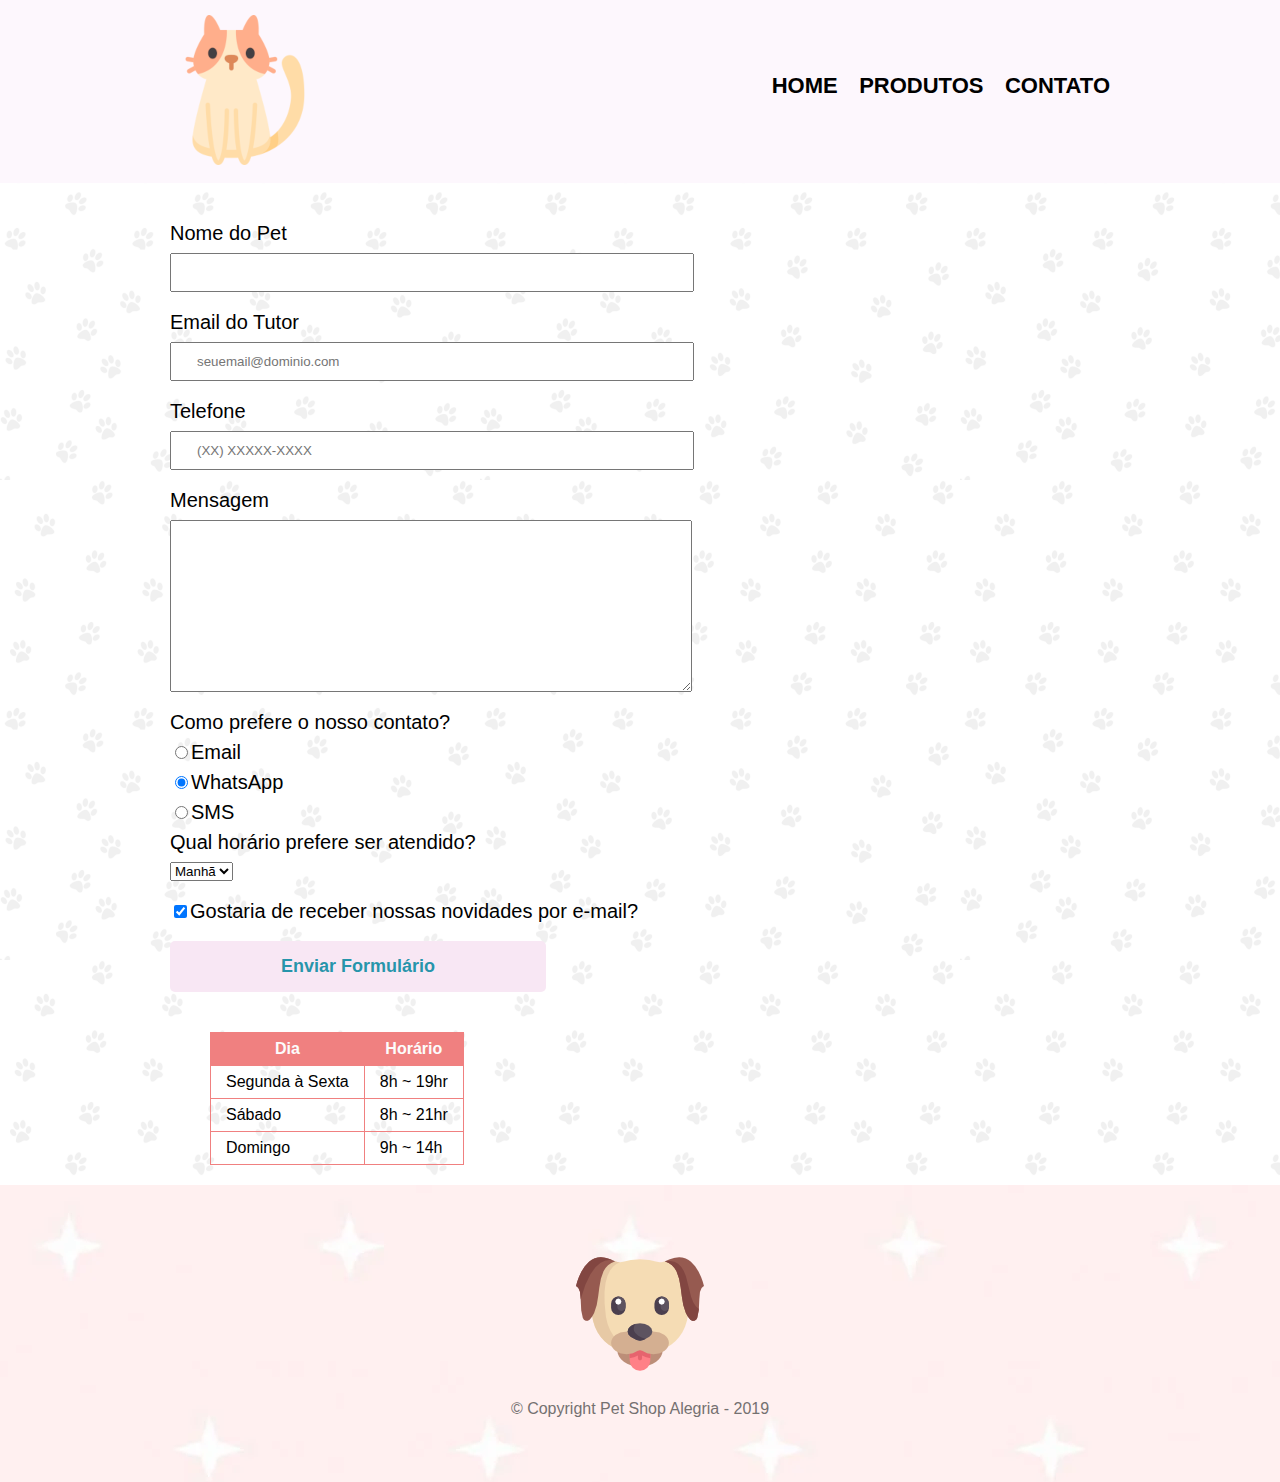
<file: contato.html>
<!DOCTYPE html>
<html lang="PT-BR">
<head>
    <meta charset="UTF-8">
    <meta http-equiv="X-UA-Compatible" content="IE=edge">
    <meta name="viewport" content="width=device-width, initial-scale=1.0">
    <link rel="stylesheet" href="css/resset.css">
    <link rel="stylesheet" href="/css/style.css">
    <link rel="shortcut icon" href="/imagens/fav.ico" type="image/x-icon">
    <title>Contato Alegria</title>
</head>
<body class="corpo-produtos">
    <header>
        <div class="caixa">
            <h1><img src="/imagens/logo.png"></h1>
            <nav>
                <ul>
                    <li><a href="home.html">Home</a></li>
                    <li><a href="produtos.html">Produtos</a></li>
                    <li><a href="contato.html">Contato</a></li>
                </ul>
            </nav>
        </div>
    </header>
    <main class="conteudo-principal">
        <form>
            <label for="nomepet">Nome do Pet</label>
            <input type="text" id="nomepet" class="input-padrao" required>

            <label for="email">Email do Tutor</label>
            <input type="text" id="email" class="input-padrao" required placeholder="seuemail@dominio.com">

            <label for="Telefone">Telefone</label>
            <input type="text" id="telefone" class="input-padrao" required placeholder="(XX) XXXXX-XXXX">

            <label for="mensagem">Mensagem</label>
            <textarea id="mensagem" cols="62" rows="10" class="input-padrao" required></textarea>

        <fieldset>
            <legend>Como prefere o nosso contato?</legend>
            <label for="radio-email"><input type="radio" name="contato" value="email" id="radio-email">Email</label>
            
            <label for="radio-whatsapp"><input type="radio" name="contato" value="Whatsapp" id="radio-whatsapp" checked>WhatsApp</label>
           
            <label for="radio-sms"><input type="radio" name="contato" value="sms" id="radio-sms">SMS</label>
        </fieldset>
        <fieldset>
            <legend>Qual horário prefere ser atendido?</legend>
            <select>
                <option>Manhã</option>
                <option>Tarde</option>
                <option>Noite</option>
            </select>
    </fieldset>

        <label class="checkbox"><input type="checkbox" checked>Gostaria de receber nossas novidades por e-mail?</label>

            <input type="submit" value="Enviar Formulário" class="enviar">
        </form>
        <table>
            <thead>
            <tr>
                <th>Dia</th>
                <th>Horário</th>
            </tr>
        </thead>
        <tbody>
            <tr>
                <td>Segunda à Sexta</td>
                <td>8h ~ 19hr</td>
            </tr>
            <tr>
                <td>Sábado</td>
                <td>8h ~ 21hr</td>
            </tr>
            <tr>
                <td>Domingo</td>
                <td>9h ~ 14h</td>
            </tr>
        </tbody>
        </table>

    </main>
</body>

    <footer>
        <img src="/imagens/iconedog.png">
        <p class="copyright"> &copy; Copyright Pet Shop Alegria - 2019</p>
    </footer>
</html>
</file>
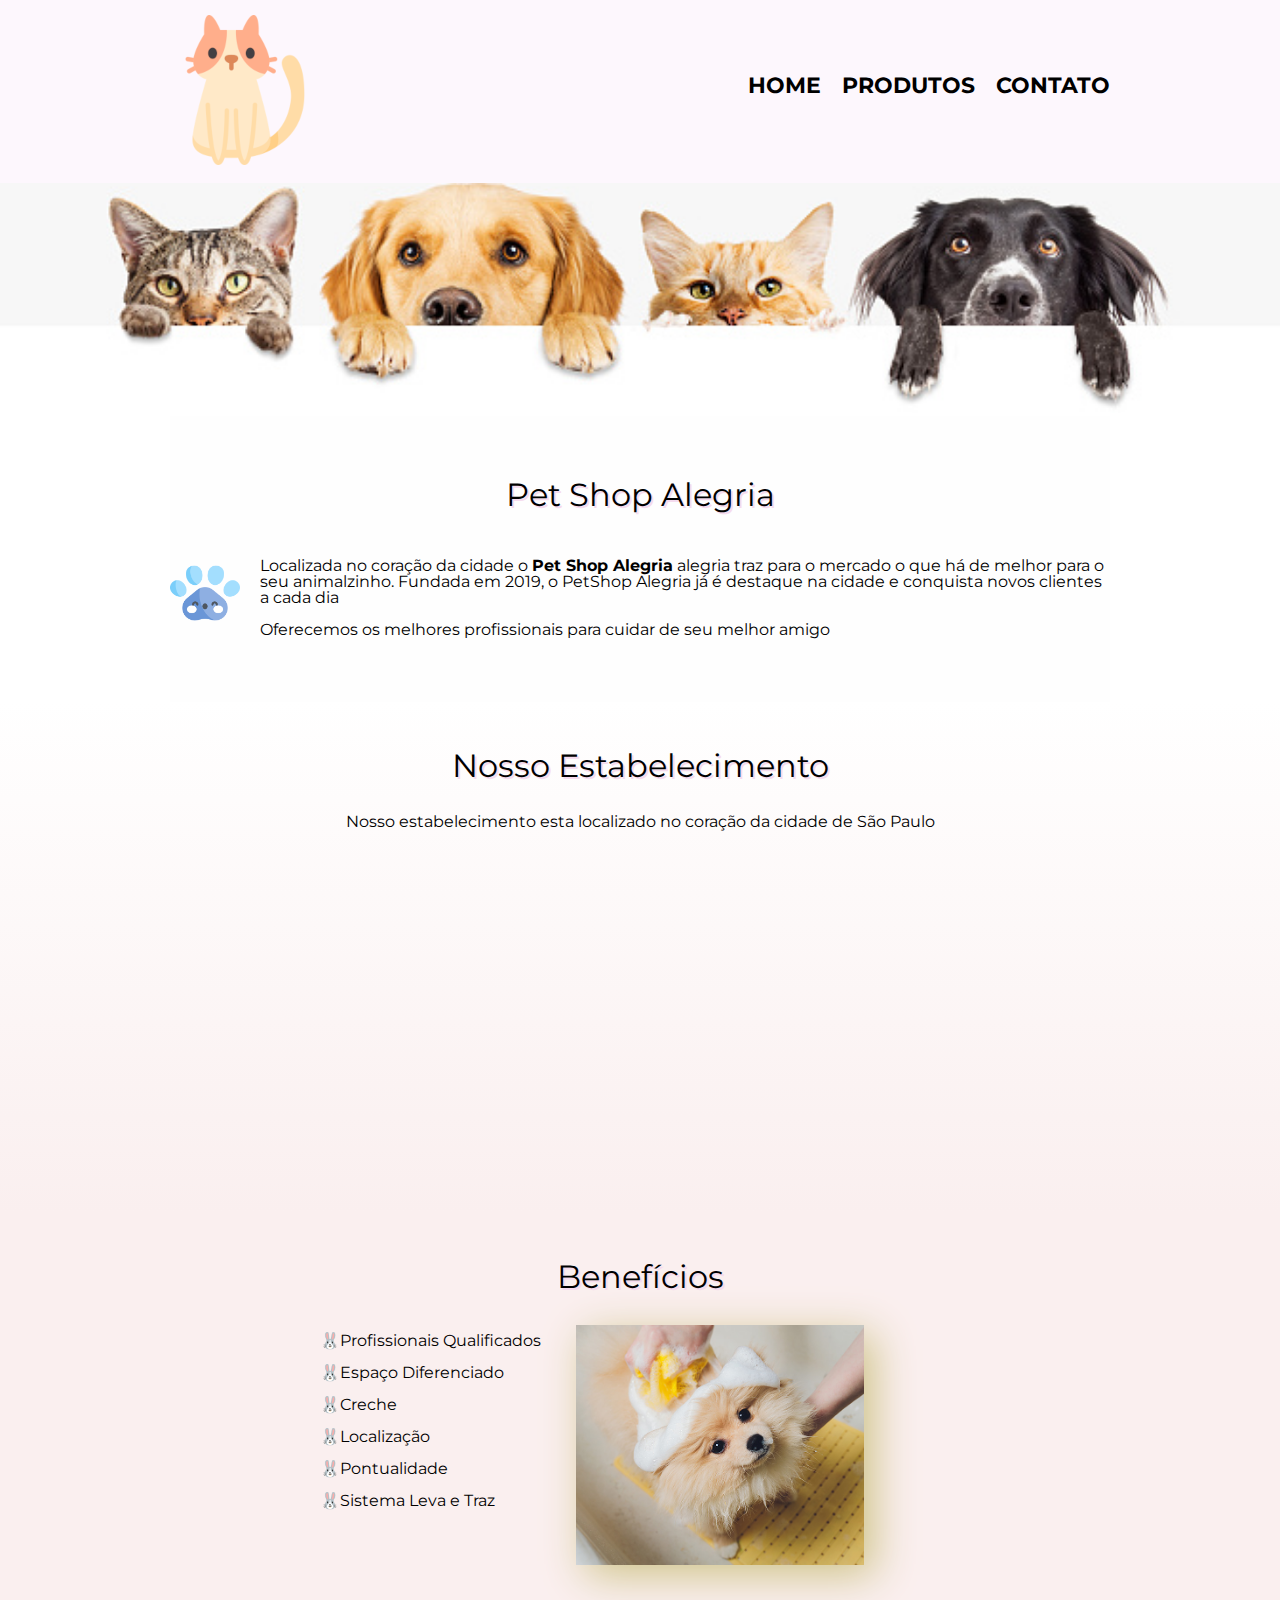
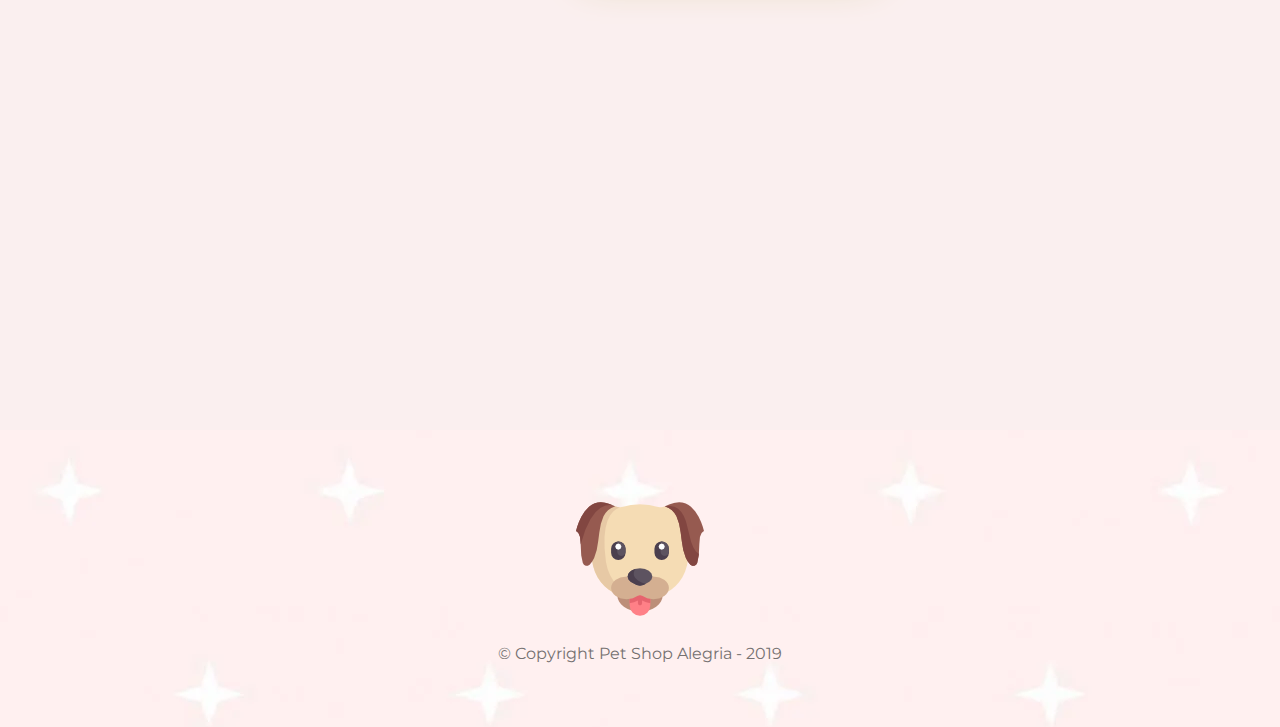
<file: home.html>
<!DOCTYPE html>
<html lang="pt-br">
<head>
    <meta charset="UTF-8">
    <meta http-equiv="X-UA-Compatible" content="IE=edge">
    <meta name="viewport" content="width=device-width, initial-scale=1.0">
    <link rel="stylesheet" href="css/resset.css">
    <link rel="stylesheet" href="/css/style.css">
    <link rel="shortcut icon" href="/imagens/fav.ico" type="image/x-icon">
    <link href="https://fonts.googleapis.com/css?family=Montserrat&display=swap" rel="stylesheet">
    <title>Pet alegria</title>
</head>
<body>
    <header>
        <div class="caixa">
            <h1><img src="/imagens/logo.png"></h1>
            <nav>
                <ul>
                    <li><a href="home.html">Home</a></li>
                    <li><a href="produtos.html">Produtos</a></li>
                    <li><a href="contato.html">Contato</a></li>
                </ul>
            </nav>
        </div>
    </header>
    <img class="banner" src="/imagens/banneranimais.png">
<main>
    <section class="principal">

        <h2 class="titulos"> Pet Shop Alegria</h2>
        <img  class="pata" src="/imagens/bene.png" alt="utensilios de animais">

        <p id="bio">Localizada no coração da cidade o <strong>Pet Shop Alegria</strong> alegria traz para o mercado o que há de melhor para o seu animalzinho. Fundada em 2019, o PetShop Alegria já é destaque na cidade e conquista novos clientes a cada dia</p>

        <p>Oferecemos os melhores profissionais para cuidar de seu melhor amigo</p>
    </section>

    <section class="mapa">
        <h3 class="titulos">Nosso Estabelecimento</h3>
        <p>Nosso estabelecimento esta localizado no coração da cidade de São Paulo</p>
        
        <div class="mapa-conteudo"> 
            <iframe src="https://www.google.com/maps/embed?pb=!1m18!1m12!1m3!1d3657.065693225363!2d-46.652983984559995!3d-23.56608398468059!2m3!1f0!2f0!3f0!3m2!1i1024!2i768!4f13.1!3m3!1m2!1s0x94ce59c8da0aa315%3A0xd59f9431f2c9776a!2sAv.%20Paulista%20-%20Bela%20Vista%2C%20S%C3%A3o%20Paulo%20-%20SP!5e0!3m2!1sen!2sbr!4v1634067249941!5m2!1sen!2sbr" width="100%" height="300" style="border:0;" allowfullscreen="" loading="lazy"></iframe>
        </div>

    </section>

    <section class="beneficios">
        <h3 class="titulos">Benefícios</h3>

    <div class="conteudo-beneficios">
            <ul class="lista-beneficios">
                <li class="itens">Profissionais Qualificados</li>
                <li class="itens">Espaço Diferenciado</li>
                <li class="itens">Creche</li>
                <li class="itens">Localização</li>
                <li class="itens">Pontualidade</li>
                <li class="itens">Sistema Leva e Traz</li>
            </ul><img src="/imagens/banho-e-tosa.jpg" alt="banho e tosa" class="ps-beneficios">

    </div>

        <div class="video">
            <iframe width="100%" height="315" src="https://www.youtube.com/embed/92oRoNG9msM" title="YouTube video player" frameborder="0" allow="accelerometer; autoplay; clipboard-write; encrypted-media; gyroscope; picture-in-picture" allowfullscreen></iframe>
        </div>
    </section>
</main>

    <footer>
        <img src="/imagens/iconedog.png">
        <p class="copyright"> &copy; Copyright Pet Shop Alegria - 2019</p>
    </footer>

</body>
</html>
</file>
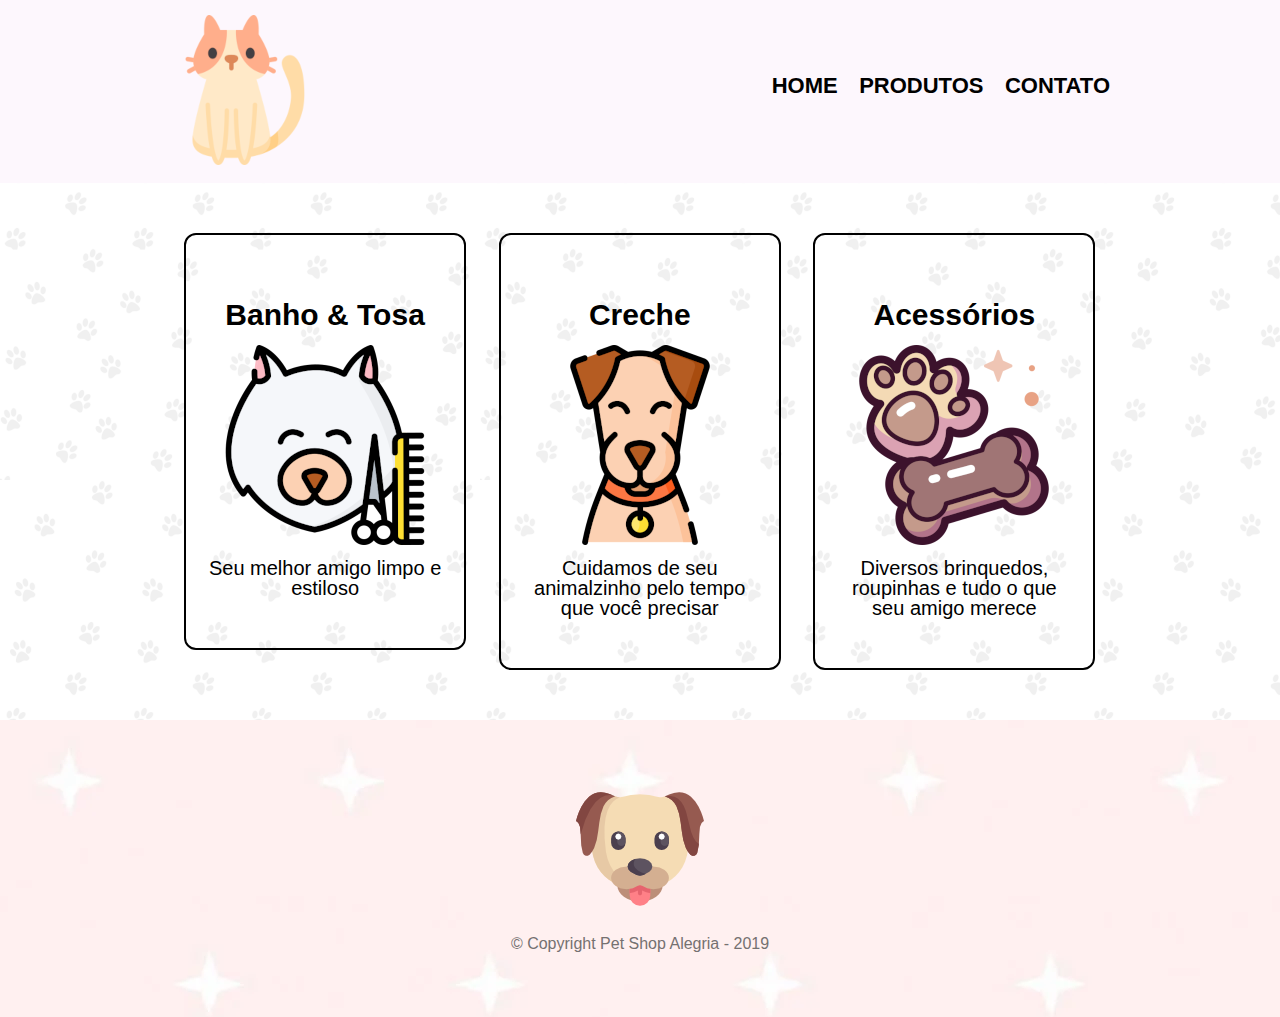
<file: produtos.html>
<!DOCTYPE html>
<html lang="pt-br">
<head>
    <meta charset="UTF-8">
    <meta http-equiv="X-UA-Compatible" content="IE=edge">
    <meta name="viewport" content="width=device-width, initial-scale=1.0">
    <link rel="stylesheet" href="css/resset.css">
    <link rel="stylesheet" href="/css/style.css">
    <link rel="shortcut icon" href="/imagens/fav.ico" type="image/x-icon">
    
    <title>Pet Shop Alegria</title>
</head>
    <body class="corpo-produtos">
        <header>
            <div class="caixa">
                <h1><img src="/imagens/logo.png"></h1>
                <nav>
                    <ul>
                        <li><a href="home.html">Home</a></li>
                        <li><a href="produtos.html">Produtos</a></li>
                        <li><a href="contato.html">Contato</a></li>
                    </ul>
                </nav>
            </div>
        </header>
        <main>
        <ul class="produtos">
            <li>
                <h2>Banho & Tosa</h2>
                <img src="/imagens/banhoetosa1.png">
                <p  class="produto-descricao">Seu melhor amigo limpo e estiloso</p>
                
               
                
            </li>
            <li>
                <h2>Creche</h2>
                <img src="/imagens/creche.png" alt="">
                <p class="produto-descricao">Cuidamos de seu animalzinho pelo tempo que você precisar</p>
                
            </li>
            <li>
                <h2>Acessórios</h2>
                <img src="/imagens/acessorios.png" alt="">
                <p  class="produto-descricao">Diversos brinquedos, roupinhas e tudo o que seu amigo merece</p>
            
            </li>
        </ul>
        </main>
    </body>

        <footer>
            <img src="/imagens/iconedog.png">
            <p class="copyright"> &copy; Copyright Pet Shop Alegria - 2019</p>
        </footer>
   
</html>
</file>
<file: css/style.css>
/* css da pagina de produtos  */

header {
  background: #fdf7fd;
  padding: 15px 0;  
}

body {
    font-family: 'Montserrat', sans-serif;
}
.corpo-produtos {
    background: url(/imagens/bgprodutos.png);
}

.caixa {
    position: relative;
    width: 940px;
    margin: 0 auto;
}

h2 {
    padding: 15px 0;
}

nav {
    position: absolute;
    top: 60px;
    right: 0px;
}

nav li {
    display: inline;
    margin: 0 0 0 17px;

}
nav a { 
    text-transform: uppercase;
    color: #000000;
    font-weight: bold;
    font-size: 22px;
    text-decoration: none;
}

nav a:hover {
    color: #60c0f8;
    text-decoration: underline;

}

.produtos {
    width: 940px;
    margin: 0 auto;
    padding: 50px 0;
}

.produtos li {
    display: inline-block;
    text-align: center;
    width: 30%;
    vertical-align: top;
    margin: 0 1.5%;
    padding: 50px 20px;
    box-sizing: border-box;
    border: 2px solid #000000;
    border-radius: 12px;
}

.produtos li:hover{
    border-color: #60c0f8;
    font-size: 38px;
}

.produtos li:active{
    border-color: #0076a5;
}

.produtos li:hover h2 {
    font-size: 35px;

}

.produtos h2 {
    font-size: 30px;
    font-weight: bold;
}

.produto-descricao {
    font-size: 20px;
    margin-top: 10px;
}

footer {
    text-align: center;
    background: url(/imagens/bgp.png);
    padding: 65px 0;
}

.copyright {
    color: #757171;
    font: 10px;
    margin: 20px 0 0;
}

/* css da pagina de contato */ 

.conteudo-principal {
    width: 940px;
    margin: 0 auto;
}
form { 
    margin: 40px 0;
}

fieldset{
    border: 0;
}

form label, form legend {
    display: block;
    font-size: 20px;
    margin: 0 0 10px;
}

.input-padrao {
    display: block;
    margin: 0 0 20px;
    padding: 10px 25px;
    width: 50%;
}

.checkbox {
    margin: 20px 0;
}

.enviar {
    width: 40%;
    padding: 15px 0;
    background: #f8e7f4;
    color: rgba(8, 138, 161, 0.884);
    font-weight: bold;
    font-size: 18px;
    border: none;
    border-radius: 5px;
    transition: 1s all;
    cursor: pointer;
}

.enviar:hover {
    background:#f7c5eb;
}

table {
    margin: 20px 40px;
}

thead {
    background: lightcoral;
    color: rgb(252, 252, 252);
    font-weight: bold;
}

td, th{
    border: 1px solid lightcoral;
    padding: 8px 15px ;
}

/* css da página inicial */
.banner {
    width: 100%;
}

.titulos {
    text-align: center;
    font-size: 2em;
    margin: 0 0 1em;
    clear: left;
    text-shadow: 2px 2px #f5dbee;
}

.principal {
    padding: 3em 0 ;
    background: #fefefe;
    width: 940px;
    margin: 0 auto;
}

.principal p {
    margin: 0 0 1em;
}

.principal strong {
    font-weight: bold;
}

.pata {
    width: 70px;
    float: left;
    margin: 0 20px 20px 0;
}

.mapa {
    padding: 3em 0;
    background: linear-gradient(#ffffff,#faefef);
}
.mapa-conteudo {
    width: 940px;
    margin: 0 auto;
}

.mapa p {
    margin: 0 0 2em;
    text-align: center;
}

.beneficios {
    padding: 3em 0;
    background: #faefef;
}
.conteudo-beneficios{
    width: 640px;
    margin: 0 auto;
}

.lista-beneficios {
    width: 40%;
    display: inline-block;
    vertical-align: top;
}

.itens {
    line-height: 2.0;
}

.itens:before {
    content: "🐰" ;
}
.ps-beneficios {
    width: 45%;
    opacity: 1;
    transition: 400ms;
    box-shadow: 10px 10px 40px #cec387;
    ;
}

.ps-beneficios:hover {
    opacity: 0.6;
}

.video {
    width: 560px;
    margin: 3em auto;
}

@media screen and (max-width: 480px) {
    .caixa, .principal, .conteudo-beneficios, .mapa-conteudo, .video, {
        width: auto;
    }
    h1 {
        text-align: center;
    }
    nav {
        position: static;
    }

    .lista-beneficios, .ps-beneficios, {
        width: 100%;
    }
    
}
</file>
<file: css/resset.css>
/* http://meyerweb.com/eric/tools/css/reset/ 
   v2.0 | 20110126
   License: none (public domain)
*/

html, body, div, span, applet, object, iframe,
h1, h2, h3, h4, h5, h6, p, blockquote, pre,
a, abbr, acronym, address, big, cite, code,
del, dfn, em, img, ins, kbd, q, s, samp,
small, strike, strong, sub, sup, tt, var,
b, u, i, center,
dl, dt, dd, ol, ul, li,
fieldset, form, label, legend,
table, caption, tbody, tfoot, thead, tr, th, td,
article, aside, canvas, details, embed, 
figure, figcaption, footer, header, hgroup, 
menu, nav, output, ruby, section, summary,
time, mark, audio, video {
	margin: 0;
	padding: 0;
	border: 0;
	font-size: 100%;
	font: inherit;
	vertical-align: baseline;
}
/* HTML5 display-role reset for older browsers */
article, aside, details, figcaption, figure, 
footer, header, hgroup, menu, nav, section {
	display: block;
}
body {
	line-height: 1;
}
ol, ul {
	list-style: none;
}
blockquote, q {
	quotes: none;
}
blockquote:before, blockquote:after,
q:before, q:after {
	content: '';
	content: none;
}
table {
	border-collapse: collapse;
	border-spacing: 0;
}
</file>
